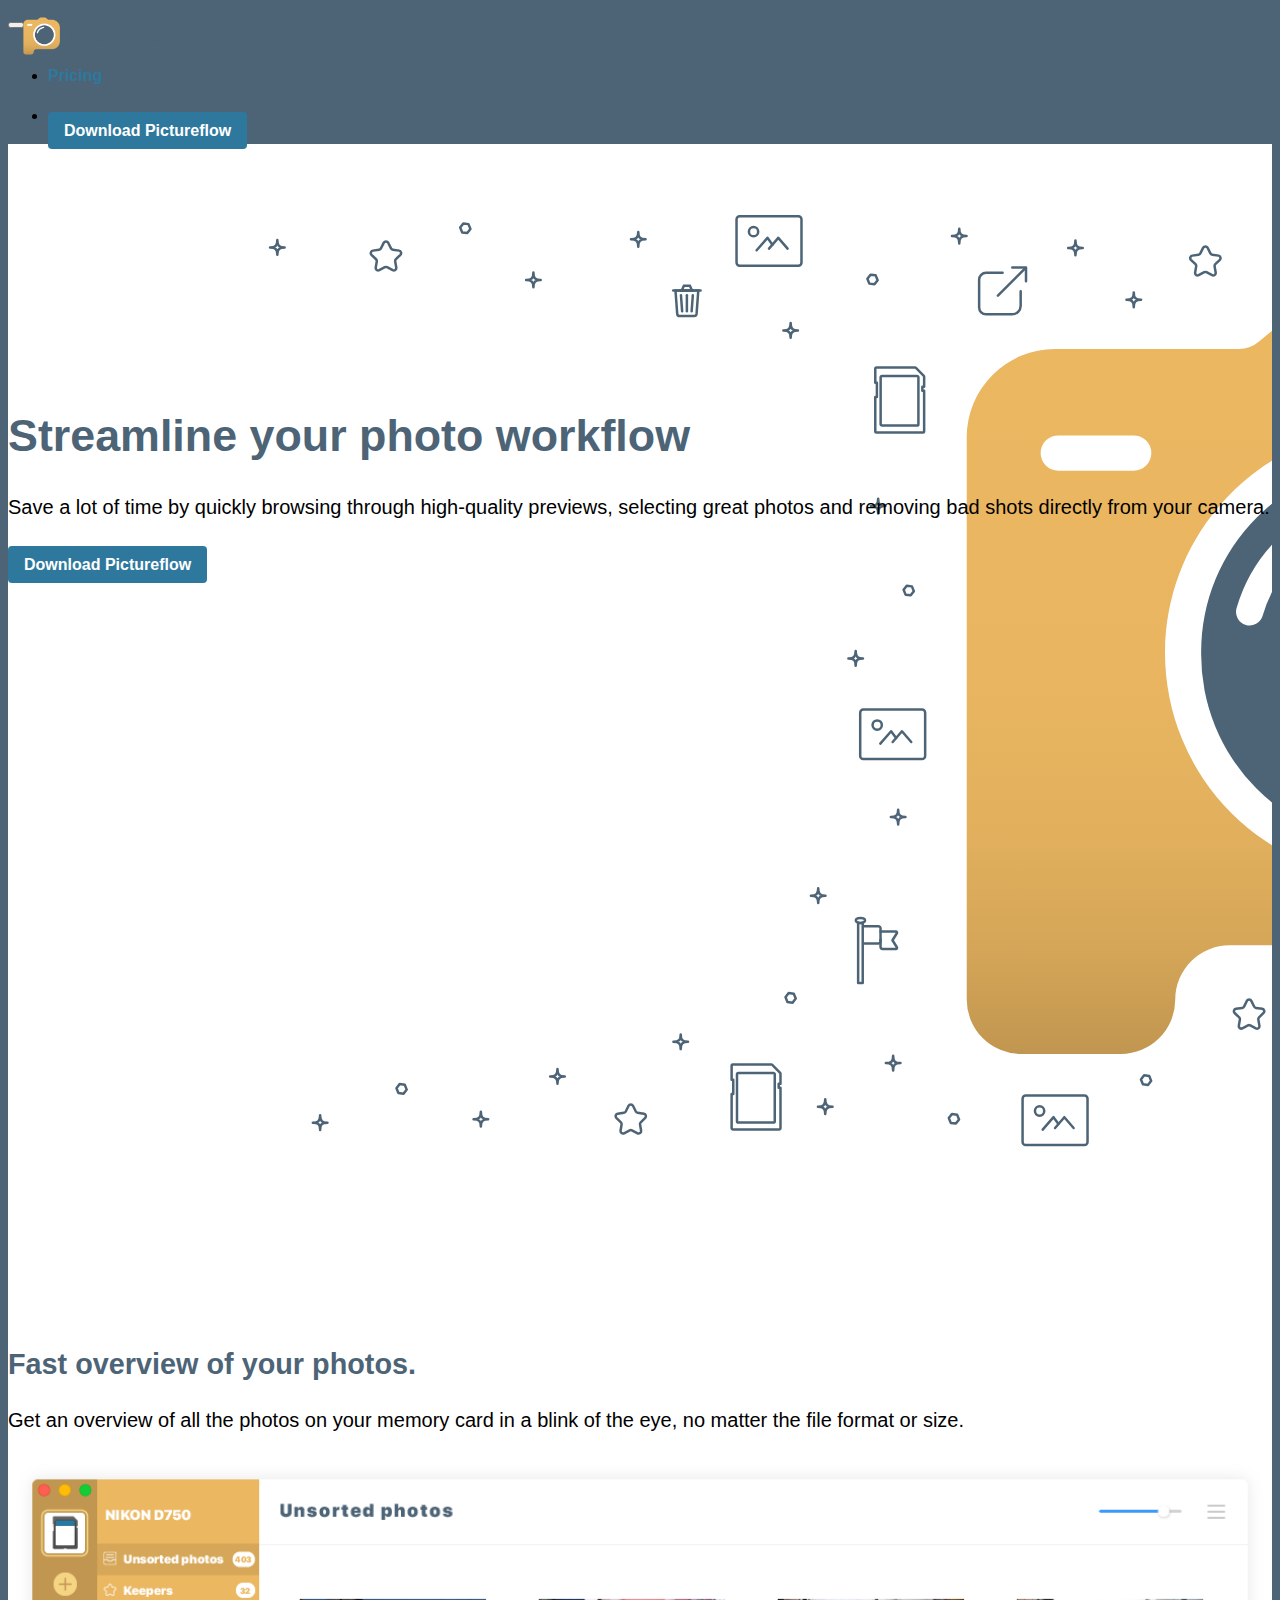
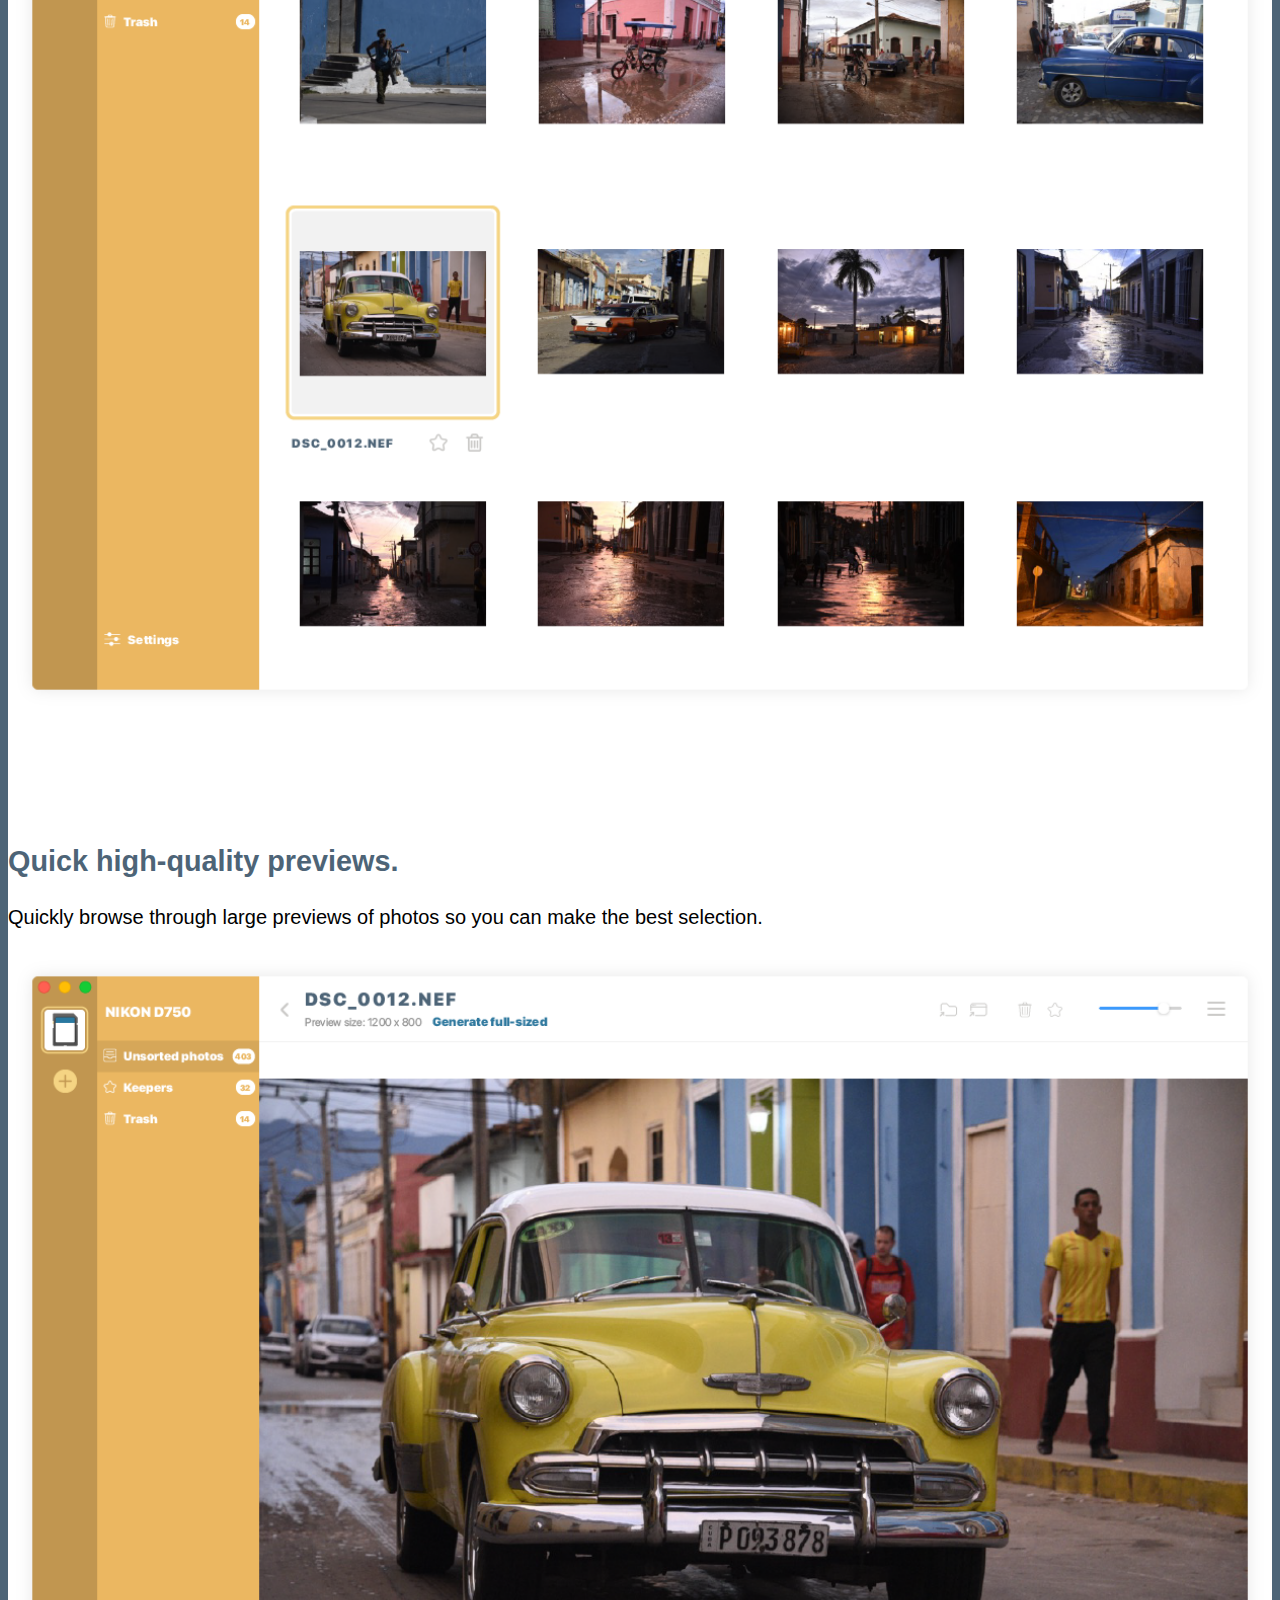
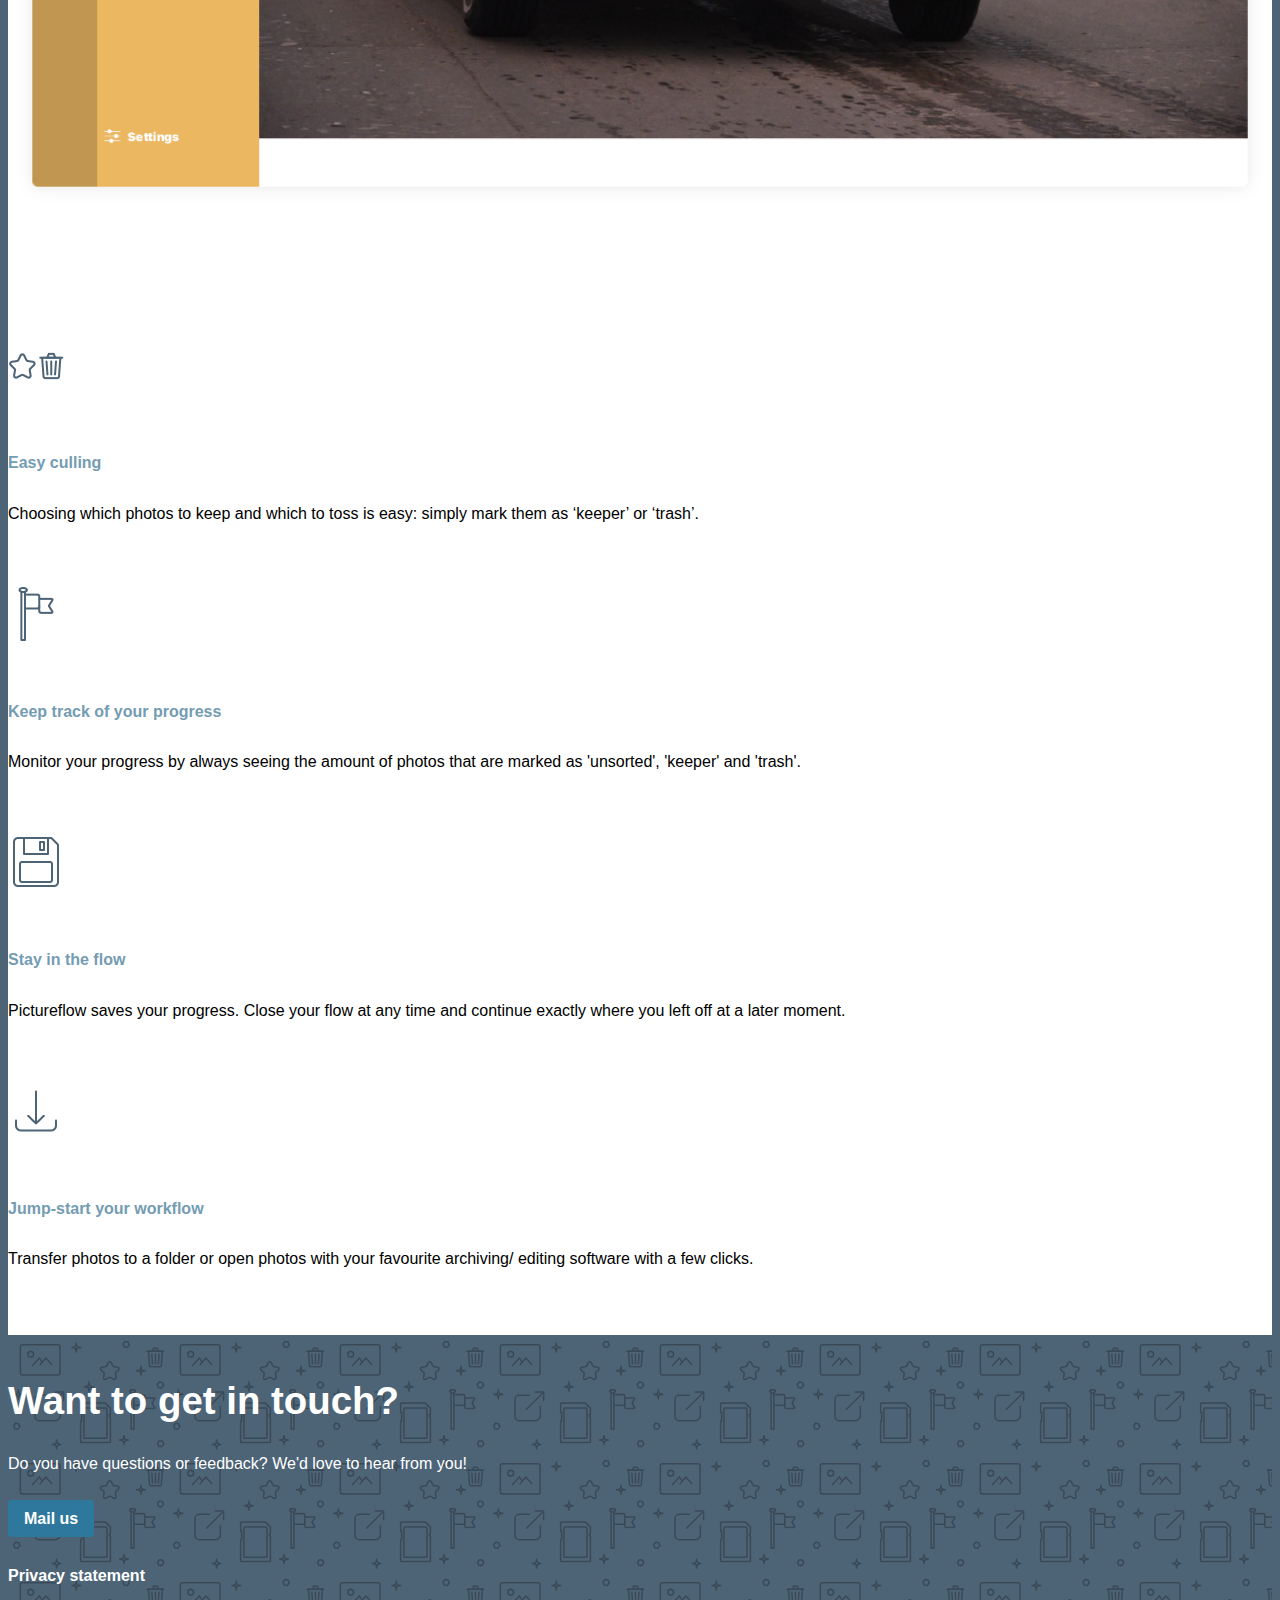
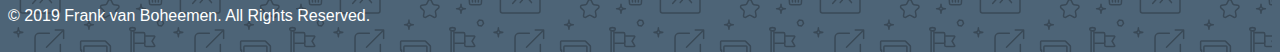
<file: index.html>
<!DOCTYPE html>
<html lang="en">
<head>
	<meta name="generator" content="Hugo 0.55.6" />
    <title>
            Pictureflow
            </title>

    <meta charset="utf-8">
    <meta name="viewport" content="width=device-width, initial-scale=1">
    <link rel="stylesheet" href="https://maxcdn.bootstrapcdn.com/bootstrap/4.0.0-beta.2/css/bootstrap.min.css" integrity="sha384-PsH8R72JQ3SOdhVi3uxftmaW6Vc51MKb0q5P2rRUpPvrszuE4W1povHYgTpBfshb" crossorigin="anonymous">
    <script src="https://code.jquery.com/jquery-3.2.1.slim.min.js" integrity="sha384-KJ3o2DKtIkvYIK3UENzmM7KCkRr/rE9/Qpg6aAZGJwFDMVNA/GpGFF93hXpG5KkN" crossorigin="anonymous"></script>
    <script src="https://cdnjs.cloudflare.com/ajax/libs/popper.js/1.12.3/umd/popper.min.js" integrity="sha384-vFJXuSJphROIrBnz7yo7oB41mKfc8JzQZiCq4NCceLEaO4IHwicKwpJf9c9IpFgh" crossorigin="anonymous"></script>
    <script src="https://maxcdn.bootstrapcdn.com/bootstrap/4.0.0-beta.2/js/bootstrap.min.js" integrity="sha384-alpBpkh1PFOepccYVYDB4do5UnbKysX5WZXm3XxPqe5iKTfUKjNkCk9SaVuEZflJ" crossorigin="anonymous"></script>
    <link href="https://fonts.googleapis.com/css?family=Open+Sans" rel="stylesheet">
    <link rel="stylesheet" type="text/css" href="../css/style.css" media="screen" />
    <link rel="apple-touch-icon" sizes="57x57" href="./apple-icon-57x57.png">
<link rel="apple-touch-icon" sizes="60x60" href="./images/favicon/apple-icon-60x60.png">
<link rel="apple-touch-icon" sizes="72x72" href="./images/favicon/apple-icon-72x72.png">
<link rel="apple-touch-icon" sizes="76x76" href="./images/favicon/apple-icon-76x76.png">
<link rel="apple-touch-icon" sizes="114x114" href="./images/favicon/apple-icon-114x114.png">
<link rel="apple-touch-icon" sizes="120x120" href="./images/favicon/apple-icon-120x120.png">
<link rel="apple-touch-icon" sizes="144x144" href="./images/favicon/apple-icon-144x144.png">
<link rel="apple-touch-icon" sizes="152x152" href="./images/favicon/apple-icon-152x152.png">
<link rel="apple-touch-icon" sizes="180x180" href="./images/favicon/apple-icon-180x180.png">
<link rel="icon" type="image/png" sizes="192x192"  href="./images/favicon/android-icon-192x192.png">
<link rel="icon" type="image/png" sizes="32x32" href="./images/favicon/favicon-32x32.png">
<link rel="icon" type="image/png" sizes="96x96" href="./images/favicon/favicon-96x96.png">
<link rel="icon" type="image/png" sizes="16x16" href="./images/favicon/favicon-16x16.png">
</head>



<body>
    <nav class="navbar navbar-light navbar-expand-lg fixed-top">
    <a href="./" class="navbar-brand d-flex w-50 mr-auto">
        <img src="./images/logo.png" id="logoProjectPage">
    </a>
    <button class="navbar-toggler" type="button" data-toggle="collapse" data-target="#main-nav">
        <span class="navbar-toggler-icon"></span>
    </button>
    <div class="navbar-collapse collapse" id="main-nav" >
        <ul class="nav navbar-nav ml-auto w-100 justify-content-end">
            <li class="nav-item">
                <a href="./pricing" class="nav-link">Pricing</a>
            </li>
            <li class="nav-item">
                <a href="https://pictureflow.app/downloads/pictureflow.dmg" class="button">Download Pictureflow</a>
            </li>
        </ul>
    </div>
</nav>

        
    <section id="header">
    <div class="container">
<div class="row">
    <div class="col-lg-5 header-content">
        <h1>Streamline your photo workflow</h1>
        <p>Save a lot of time by quickly browsing through high-quality previews, selecting great photos and removing bad shots directly from your camera.</p>
        <a href="https://pictureflow.app/downloads/pictureflow.dmg" class="button">Download Pictureflow</a>
    </div>
</div>
</section>

    <section id="content">
        <div class="container" id="main-content">
        <div class ="row justify-content-center large-feature">
    <div class="col-lg-4 offset-lg-1 order-lg-2 feature-description">
        <h3>Fast overview of your photos.</h3>
<p>Get an overview of all the photos on your memory card in a blink of the eye, no matter the file format or size.</p>
    </div>
    <div class ="col-lg-7 order-lg-1">
        <img src="images/overview.png" style="width:100%;"/>
    </div>
</div>

<div class ="row justify-content-center large-feature">
    <div class="col-lg-4 order-lg-1 feature-description">
        <h3>Quick high-quality previews.</h3>
<p>Quickly browse through large previews of photos so you can make the best selection.</p>
    </div>
    <div class ="col-lg-7  offset-lg-1 order-lg-2">
        <img src="images/fullscreen.png" style="width:100%;" />
    </div>
</div>

<div class="row justify-content-center text-center">
    

<div class= "col-md-4 detail-column ">
	<img src="images/culling.png"/>
	<h5>Easy culling</h5>
	<p>Choosing which photos to keep and which to toss is easy: simply mark them as ‘keeper’ or ‘trash’.</p>
</div>
    

<div class= "col-md-4 detail-column offset-md-1">
	<img src="images/progress.png"/>
	<h5>Keep track of your progress</h5>
	<p>Monitor your progress by always seeing the amount of photos that are marked as 'unsorted', 'keeper' and 'trash'.</p>
</div>
</div>

<div class="row justify-content-center text-center">
    

<div class= "col-md-4 detail-column ">
	<img src="images/saving.png"/>
	<h5>Stay in the flow</h5>
	<p>Pictureflow saves your progress. Close your flow at any time and continue exactly where you left off at a later moment.</p>
</div>
    

<div class= "col-md-4 detail-column offset-md-1">
	<img src="images/export.png"/>
	<h5>Jump-start your workflow</h5>
	<p>Transfer photos to a folder or open photos with your favourite archiving/ editing software with a few clicks.</p>
</div>
</div>

         </div>
    </section>

       
        
<footer>
    <div class ="container">
        <div id="contact" class="text-center">
            <h2>Want to get in touch?</h2>
            <p>Do you have questions or feedback? We'd love to hear from you!</p>
            <a href="mailto:pictureflowapp@gmail.com" class="button">Mail us</a>
        </div>
        <div class="row">
            <div class="col">
                <a href="./privacy-statement">Privacy statement</a>
            </div>
            <div class="col text-right">
                <p>© 2019 Frank van Boheemen. All Rights Reserved.</p>
            </div>
        </div>
    </div>
</div>
</footer>

<script type="text/javascript">
    $(window).scroll(function() {
        var scroll = $(window).scrollTop();
        if (scroll >= 10) {
            $(".navbar").addClass("shadow");
        } else {
            $(".navbar").removeClass("shadow");

        }
    });
</script>

</body>
</html>
</file>
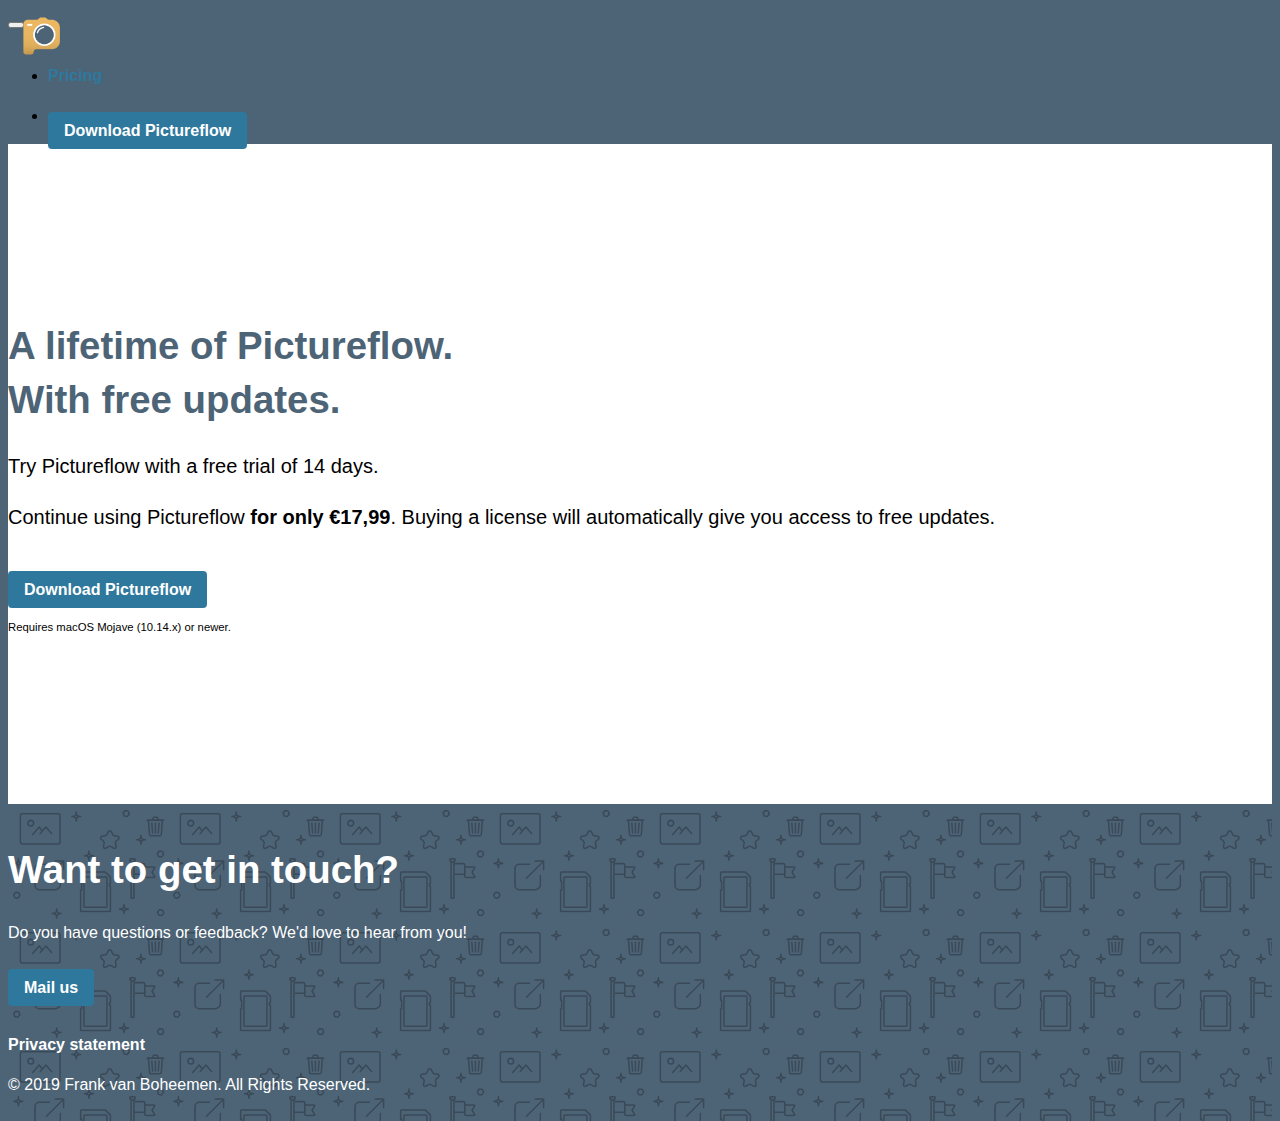
<file: pricing/index.html>
<!DOCTYPE html>
<html lang="en">
<head>
    <title>
Pictureflow - Pricing
</title>

    <meta charset="utf-8">
    <meta name="viewport" content="width=device-width, initial-scale=1">
    <link rel="stylesheet" href="https://maxcdn.bootstrapcdn.com/bootstrap/4.0.0-beta.2/css/bootstrap.min.css" integrity="sha384-PsH8R72JQ3SOdhVi3uxftmaW6Vc51MKb0q5P2rRUpPvrszuE4W1povHYgTpBfshb" crossorigin="anonymous">
    <script src="https://code.jquery.com/jquery-3.2.1.slim.min.js" integrity="sha384-KJ3o2DKtIkvYIK3UENzmM7KCkRr/rE9/Qpg6aAZGJwFDMVNA/GpGFF93hXpG5KkN" crossorigin="anonymous"></script>
    <script src="https://cdnjs.cloudflare.com/ajax/libs/popper.js/1.12.3/umd/popper.min.js" integrity="sha384-vFJXuSJphROIrBnz7yo7oB41mKfc8JzQZiCq4NCceLEaO4IHwicKwpJf9c9IpFgh" crossorigin="anonymous"></script>
    <script src="https://maxcdn.bootstrapcdn.com/bootstrap/4.0.0-beta.2/js/bootstrap.min.js" integrity="sha384-alpBpkh1PFOepccYVYDB4do5UnbKysX5WZXm3XxPqe5iKTfUKjNkCk9SaVuEZflJ" crossorigin="anonymous"></script>
    <link href="https://fonts.googleapis.com/css?family=Open+Sans" rel="stylesheet">
    <link rel="stylesheet" type="text/css" href="../css/style.css" media="screen" />
    <link rel="apple-touch-icon" sizes="57x57" href="../apple-icon-57x57.png">
<link rel="apple-touch-icon" sizes="60x60" href="../images/favicon/apple-icon-60x60.png">
<link rel="apple-touch-icon" sizes="72x72" href="../images/favicon/apple-icon-72x72.png">
<link rel="apple-touch-icon" sizes="76x76" href="../images/favicon/apple-icon-76x76.png">
<link rel="apple-touch-icon" sizes="114x114" href="../images/favicon/apple-icon-114x114.png">
<link rel="apple-touch-icon" sizes="120x120" href="../images/favicon/apple-icon-120x120.png">
<link rel="apple-touch-icon" sizes="144x144" href="../images/favicon/apple-icon-144x144.png">
<link rel="apple-touch-icon" sizes="152x152" href="../images/favicon/apple-icon-152x152.png">
<link rel="apple-touch-icon" sizes="180x180" href="../images/favicon/apple-icon-180x180.png">
<link rel="icon" type="image/png" sizes="192x192"  href="../images/favicon/android-icon-192x192.png">
<link rel="icon" type="image/png" sizes="32x32" href="../images/favicon/favicon-32x32.png">
<link rel="icon" type="image/png" sizes="96x96" href="../images/favicon/favicon-96x96.png">
<link rel="icon" type="image/png" sizes="16x16" href="../images/favicon/favicon-16x16.png">
</head>



<body>
    <nav class="navbar navbar-light navbar-expand-lg fixed-top">
    <a href="../" class="navbar-brand d-flex w-50 mr-auto">
        <img src="../images/logo.png" id="logoProjectPage">
    </a>
    <button class="navbar-toggler" type="button" data-toggle="collapse" data-target="#main-nav">
        <span class="navbar-toggler-icon"></span>
    </button>
    <div class="navbar-collapse collapse" id="main-nav" >
        <ul class="nav navbar-nav ml-auto w-100 justify-content-end">
            <li class="nav-item">
                <a href="../pricing" class="nav-link">Pricing</a>
            </li>
            <li class="nav-item">
                <a href="https://pictureflow.app/downloads/pictureflow.dmg" class="button">Download Pictureflow</a>
            </li>
        </ul>
    </div>
</nav>

        

<section id="content" class="text-center">
    <div class="container" id="site-container">
        <div class ="row justify-content-center">
            <div class = "col-lg-9" style="padding:120px 0; background-color: #FFF">
                <div class="row justify-content-center">
            <div class="col-md-8">
<h2>A lifetime of Pictureflow. <br />
With free updates.</h2>
<h4>Try Pictureflow with a free trial of 14 days.</h4>
<h4>Continue using Pictureflow <strong>for only €17,99</strong>. Buying a license will automatically give you access to free updates.</h4>
<br />
<a href="https://pictureflow.app/downloads/pictureflow.dmg" class="button">Download Pictureflow</a>
<br />

<small style="display:block; margin-top:32px;">Requires macOS Mojave (10.14.x) or newer.</small>
</div>
</div>

            </div>
        </div>
    </div>
</section>

       
        
<footer>
    <div class ="container">
        <div id="contact" class="text-center">
            <h2>Want to get in touch?</h2>
            <p>Do you have questions or feedback? We'd love to hear from you!</p>
            <a href="mailto:pictureflowapp@gmail.com" class="button">Mail us</a>
        </div>
        <div class="row">
            <div class="col">
                <a href="../privacy-statement">Privacy statement</a>
            </div>
            <div class="col text-right">
                <p>© 2019 Frank van Boheemen. All Rights Reserved.</p>
            </div>
        </div>
    </div>
</div>
</footer>

<script type="text/javascript">
    $(window).scroll(function() {
        var scroll = $(window).scrollTop();
        if (scroll >= 10) {
            $(".navbar").addClass("shadow");
        } else {
            $(".navbar").removeClass("shadow");

        }
    });
</script>

</body>
</html>
</file>
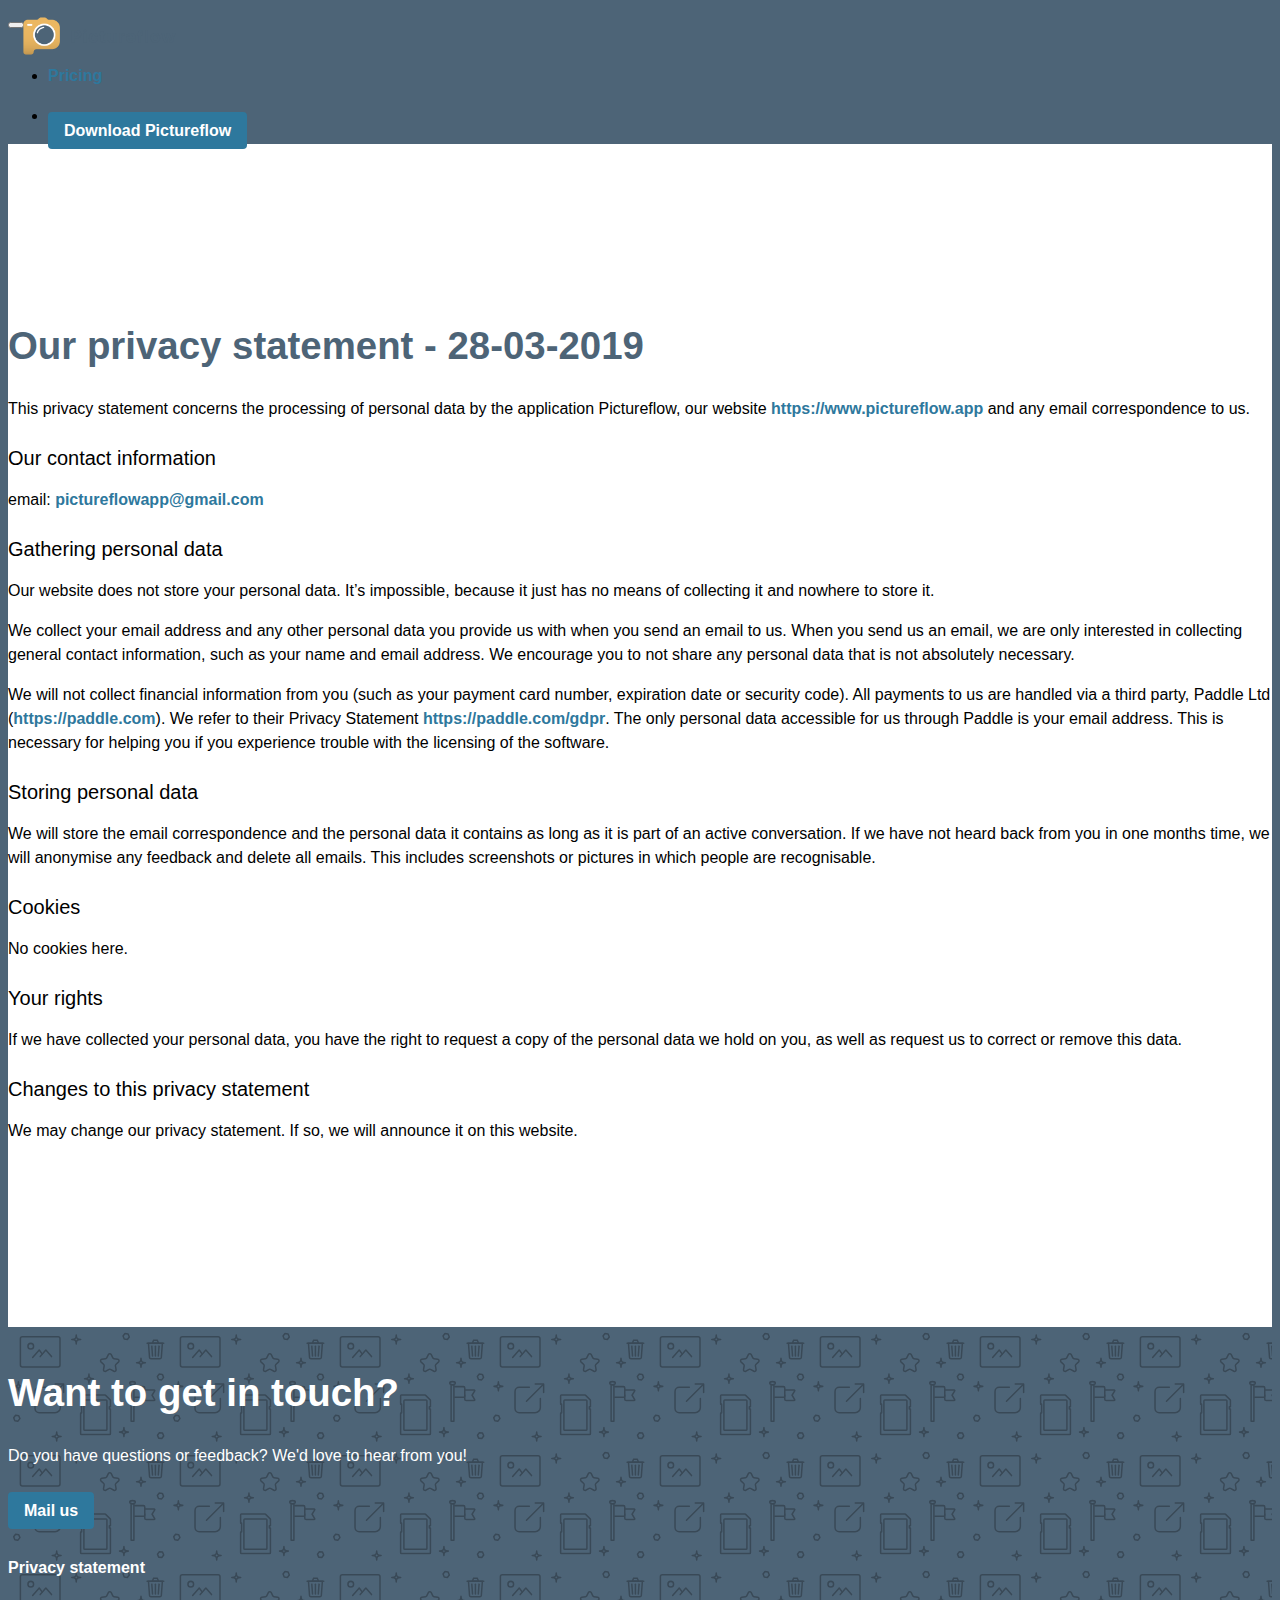
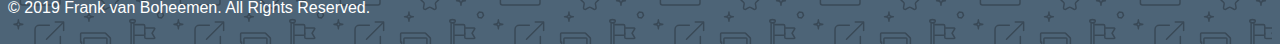
<file: privacy-statement/index.html>
<!DOCTYPE html>
<html lang="en">
<head>
    <title>
Privacy statement – Pictureflow
</title>

    <meta charset="utf-8">
    <meta name="viewport" content="width=device-width, initial-scale=1">
    <link rel="stylesheet" href="https://maxcdn.bootstrapcdn.com/bootstrap/4.0.0-beta.2/css/bootstrap.min.css" integrity="sha384-PsH8R72JQ3SOdhVi3uxftmaW6Vc51MKb0q5P2rRUpPvrszuE4W1povHYgTpBfshb" crossorigin="anonymous">
    <script src="https://code.jquery.com/jquery-3.2.1.slim.min.js" integrity="sha384-KJ3o2DKtIkvYIK3UENzmM7KCkRr/rE9/Qpg6aAZGJwFDMVNA/GpGFF93hXpG5KkN" crossorigin="anonymous"></script>
    <script src="https://cdnjs.cloudflare.com/ajax/libs/popper.js/1.12.3/umd/popper.min.js" integrity="sha384-vFJXuSJphROIrBnz7yo7oB41mKfc8JzQZiCq4NCceLEaO4IHwicKwpJf9c9IpFgh" crossorigin="anonymous"></script>
    <script src="https://maxcdn.bootstrapcdn.com/bootstrap/4.0.0-beta.2/js/bootstrap.min.js" integrity="sha384-alpBpkh1PFOepccYVYDB4do5UnbKysX5WZXm3XxPqe5iKTfUKjNkCk9SaVuEZflJ" crossorigin="anonymous"></script>
    <link href="https://fonts.googleapis.com/css?family=Open+Sans" rel="stylesheet">
    <link rel="stylesheet" type="text/css" href="../css/style.css" media="screen" />
    <link rel="apple-touch-icon" sizes="57x57" href="../apple-icon-57x57.png">
<link rel="apple-touch-icon" sizes="60x60" href="../images/favicon/apple-icon-60x60.png">
<link rel="apple-touch-icon" sizes="72x72" href="../images/favicon/apple-icon-72x72.png">
<link rel="apple-touch-icon" sizes="76x76" href="../images/favicon/apple-icon-76x76.png">
<link rel="apple-touch-icon" sizes="114x114" href="../images/favicon/apple-icon-114x114.png">
<link rel="apple-touch-icon" sizes="120x120" href="../images/favicon/apple-icon-120x120.png">
<link rel="apple-touch-icon" sizes="144x144" href="../images/favicon/apple-icon-144x144.png">
<link rel="apple-touch-icon" sizes="152x152" href="../images/favicon/apple-icon-152x152.png">
<link rel="apple-touch-icon" sizes="180x180" href="../images/favicon/apple-icon-180x180.png">
<link rel="icon" type="image/png" sizes="192x192"  href="../images/favicon/android-icon-192x192.png">
<link rel="icon" type="image/png" sizes="32x32" href="../images/favicon/favicon-32x32.png">
<link rel="icon" type="image/png" sizes="96x96" href="../images/favicon/favicon-96x96.png">
<link rel="icon" type="image/png" sizes="16x16" href="../images/favicon/favicon-16x16.png">
</head>



<body>
    <nav class="navbar navbar-light navbar-expand-lg fixed-top">
    <a href="../" class="navbar-brand d-flex w-50 mr-auto">
        <img src="../images/logo.png" id="logoProjectPage">
    </a>
    <button class="navbar-toggler" type="button" data-toggle="collapse" data-target="#main-nav">
        <span class="navbar-toggler-icon"></span>
    </button>
    <div class="navbar-collapse collapse" id="main-nav" >
        <ul class="nav navbar-nav ml-auto w-100 justify-content-end">
            <li class="nav-item">
                <a href="../pricing" class="nav-link">Pricing</a>
            </li>
            <li class="nav-item">
                <a href="https://pictureflow.app/downloads/pictureflow.dmg" class="button">Download Pictureflow</a>
            </li>
        </ul>
    </div>
</nav>

        

<section id="content">
    <div class="container" id="site-container">
        <div class ="row justify-content-center">
            <div class = "col-lg-9" style="padding:120px 0; background-color: #FFF">
                

<h2 id="our-privacy-statement-28-03-2019">Our privacy statement - 28-03-2019</h2>

<p>This privacy statement concerns the processing of personal data by the application Pictureflow, our website <a href="https://www.pictureflow.app">https://www.pictureflow.app</a> and any email correspondence to us.</p>

<h4 id="our-contact-information">Our contact information</h4>

<p>email: <a href="mailto:pictureflowapp@gmail.com" target="_top">pictureflowapp@gmail.com</a></p>

<h4 id="gathering-personal-data">Gathering personal data</h4>

<p>Our website does not store your personal data. It’s impossible, because it just has no means of collecting it and nowhere to store it.</p>

<p>We collect your email address and any other personal data you provide us with when you send an email to us. When you send us an email, we are only interested in collecting general contact information, such as your name and email address. We encourage you to not share any personal data that is not absolutely necessary.</p>

<p>We will not collect financial information from you (such as your payment card number, expiration date or security code). All payments to us are handled via a third party, Paddle Ltd (<a href="https://paddle.com" target="_blank"><a href="https://paddle.com">https://paddle.com</a></a>). We refer to their Privacy Statement <a href="https://paddle.com/gdpr" target="_blank"><a href="https://paddle.com/gdpr">https://paddle.com/gdpr</a></a>. The only personal data accessible for us through Paddle is your email address. This is necessary for helping you if you experience trouble with the licensing of the software.</p>

<h4 id="storing-personal-data">Storing personal data</h4>

<p>We will store the email correspondence and the personal data it contains as long as it is part of an active conversation. If we have not heard back from you in one months time, we will anonymise any feedback and delete all emails. This includes screenshots or pictures in which people are recognisable.</p>

<h4 id="cookies">Cookies</h4>

<p>No cookies here.</p>

<h4 id="your-rights">Your rights</h4>

<p>If we have collected your personal data, you have the right to request a copy of the personal data we hold on you, as well as request us to correct or remove this data.</p>

<h4 id="changes-to-this-privacy-statement">Changes to this privacy statement</h4>

<p>We may change our privacy statement. If so, we will announce it on this website.</p>

            </div>
        </div>
    </div>
</section>

       
        
<footer>
    <div class ="container">
        <div id="contact" class="text-center">
            <h2>Want to get in touch?</h2>
            <p>Do you have questions or feedback? We'd love to hear from you!</p>
            <a href="mailto:pictureflowapp@gmail.com" class="button">Mail us</a>
        </div>
        <div class="row">
            <div class="col">
                <a href="../privacy-statement">Privacy statement</a>
            </div>
            <div class="col text-right">
                <p>© 2019 Frank van Boheemen. All Rights Reserved.</p>
            </div>
        </div>
    </div>
</div>
</footer>

<script type="text/javascript">
    $(window).scroll(function() {
        var scroll = $(window).scrollTop();
        if (scroll >= 10) {
            $(".navbar").addClass("shadow");
        } else {
            $(".navbar").removeClass("shadow");

        }
    });
</script>

</body>
</html>
</file>
<file: css/style.css>
html,body,button,input,select,textarea{color:#000;font-family:'Open+Sans', sans-serif;line-height:1.5;font-size:1rem;font-weight:300}h1,h2,h3,h4{margin:1.414rem 0 .5rem;line-height:1.42}h1{color:#4D6477;margin-top:0;margin-bottom:1.5rem;font-weight:600;font-size:2.8rem}p{font-weight:300}h2{color:#4D6477;font-weight:700;font-size:2.4rem;margin-bottom:1.5rem}h3{font-size:1.8rem;color:#4D6477;font-weight:700}h4{font-weight:300;font-size:1.25rem}h5{font-weight:700;color:#749CB2;font-size:1rem;display:block}h6{font-size:.88rem}small{font-size:.707em}dfn,cite,em,i{font-style:italic}.projectPost{margin-bottom:40px !important}strong{font-weight:700}blockquote p{font-size:1.5rem;font-weight:200;font-style:italic;margin:1.5rem auto 3rem auto;max-width:85%;text-align:center}a{color:#2E789D;font-weight:700}a:link,a:visited,a:hover,a:active{text-decoration:none}html,body{height:100%;background-color:#4D6477}#logoProjectPage{position:absolute;left:20px;top:16px;width:180px;z-index:150}section{background-color:#fff;padding:32px 0 48px}a.button{position:relative;top:15px;background-color:#2E789D;height:42px;padding:10px 16px;text-align:center;font-size:1rem;font-weight:600;color:#fff;border-radius:4px}a.button:hover{background-color:#266381}a.button:active{background-color:#225873}.nav-link{color:#2E789D !important;display:inline-block;text-align:center;padding:16px 0;margin-right:24px;font-weight:600}.nav-link:hover{color:#266381 !important}.nav-link:active{color:#225873 !important}#logoProjectPage{position:absolute;left:20px;top:16px;width:160px;z-index:150}.shadow{background-color:#fff;box-shadow:0 1px 1px rgba(0,0,0,0.1)}@media (max-width: 1000px){.navbar{padding:1rem 2rem !important;background-color:#fff;box-shadow:0 1px 1px rgba(0,0,0,0.1)}.navbar .nav-item .button{position:relative;top:0px}}section#header{padding-top:160px;height:840px;background-image:url("/images/header-background.svg");background-repeat:no-repeat;background-size:cover}.header-content{padding-top:100px}.header-content p{margin-bottom:16px;font-size:1.25rem}@media (min-width: 1455px){section#header{background-size:contain;background-position:center}}#main-content h1{text-align:center}.detail-section,.detail-column{margin-top:60px}.detail-section img,.detail-column img{width:56px;margin-bottom:24px}.large-feature{margin:120px 0}.large-feature .feature-description{margin-top:56px}.large-feature .feature-description h3{margin-bottom:20px}.large-feature p{font-size:1.25rem}#contact{margin-bottom:48px}#contact h2,#contact p{color:#fff}footer{background-color:#4D6477;padding-top:16px;padding-bottom:8px;background-image:url("/images/pattern.svg");background-repeat:repeat;background-size:160px}footer a,footer p{color:#fff}
</file>
